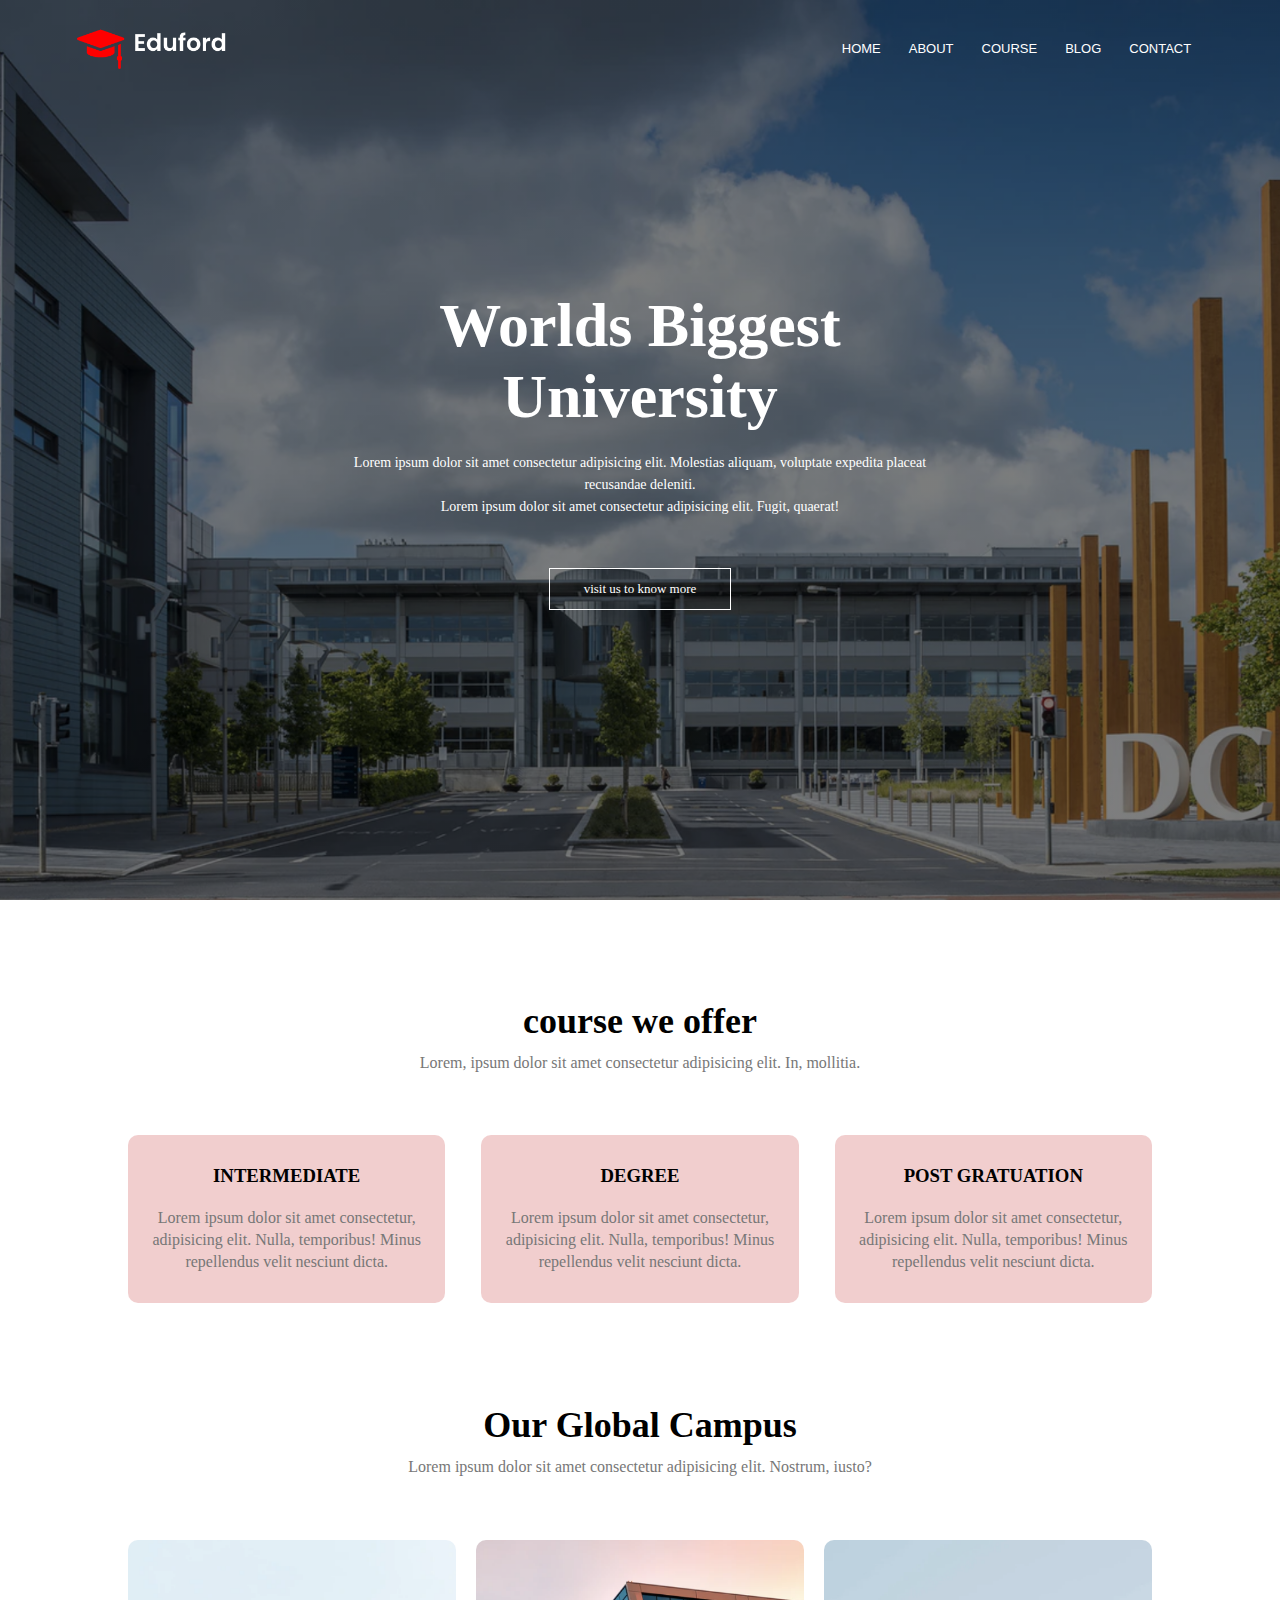
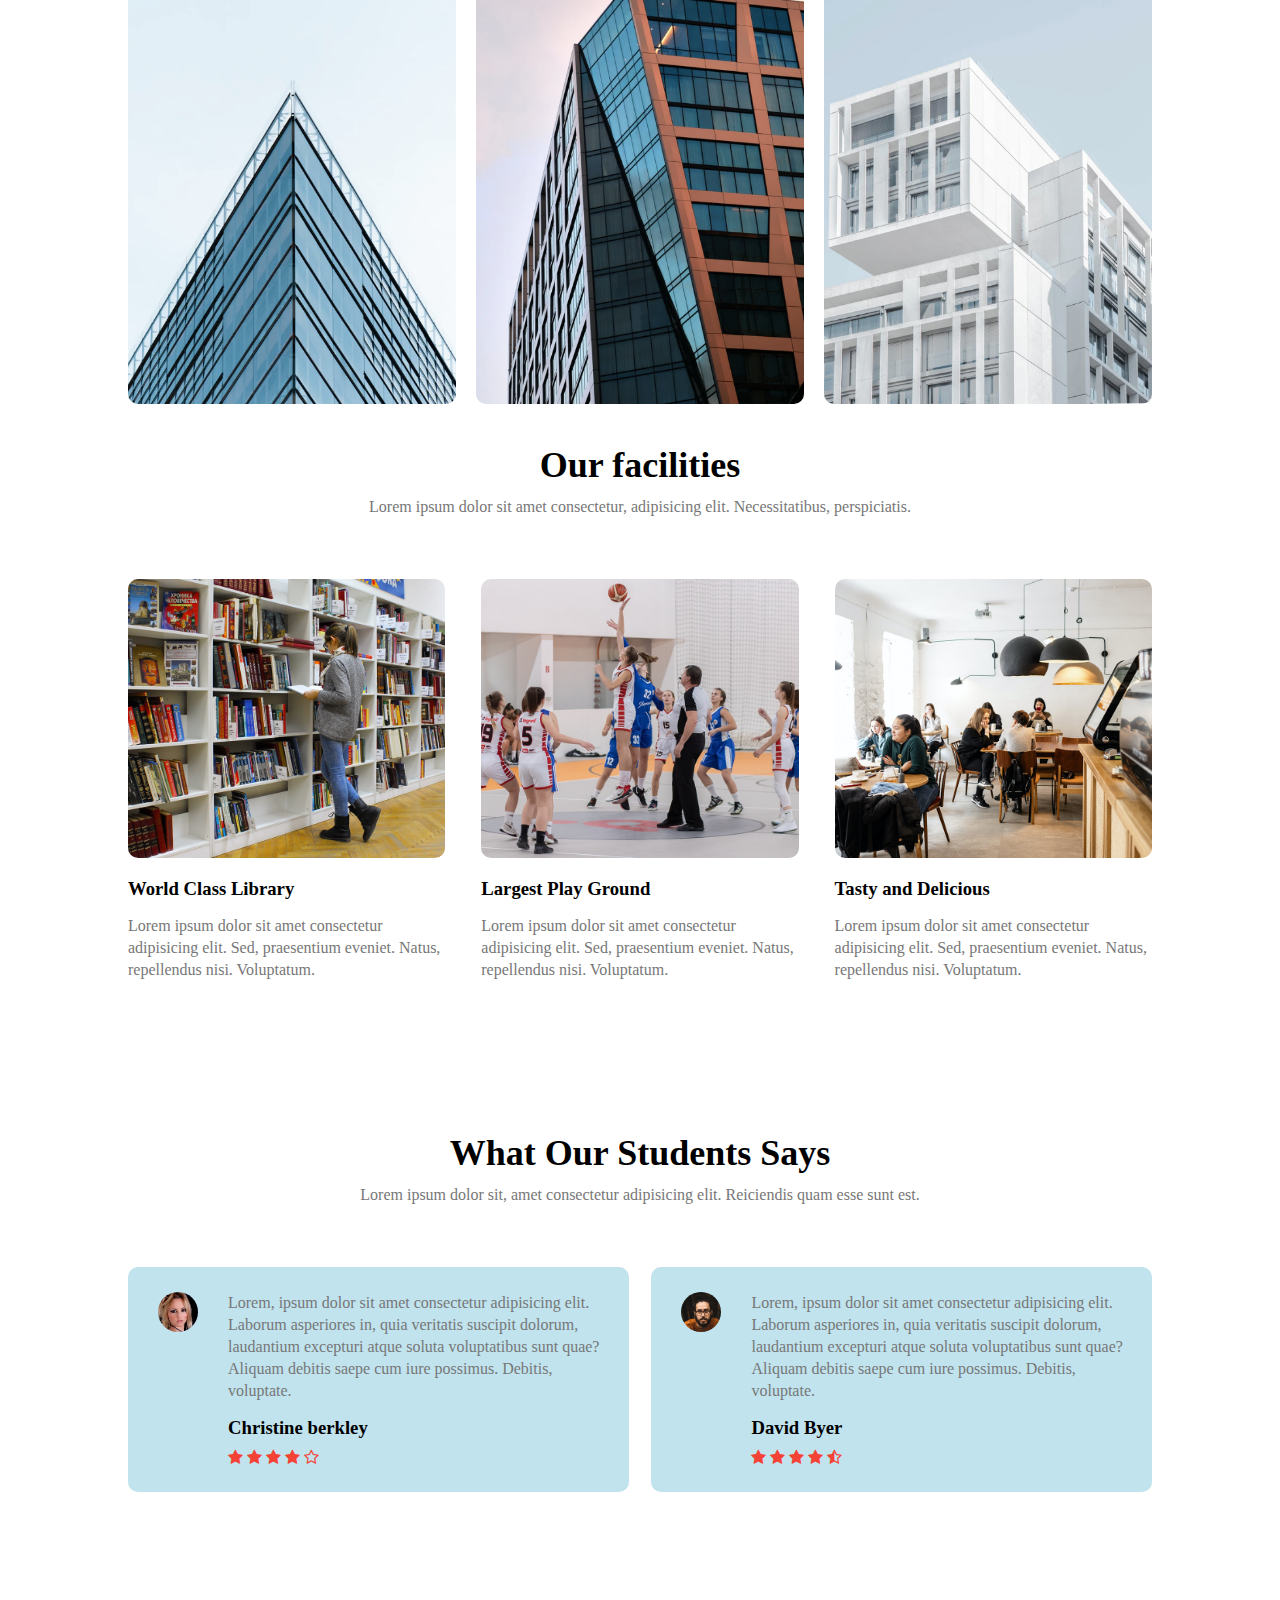
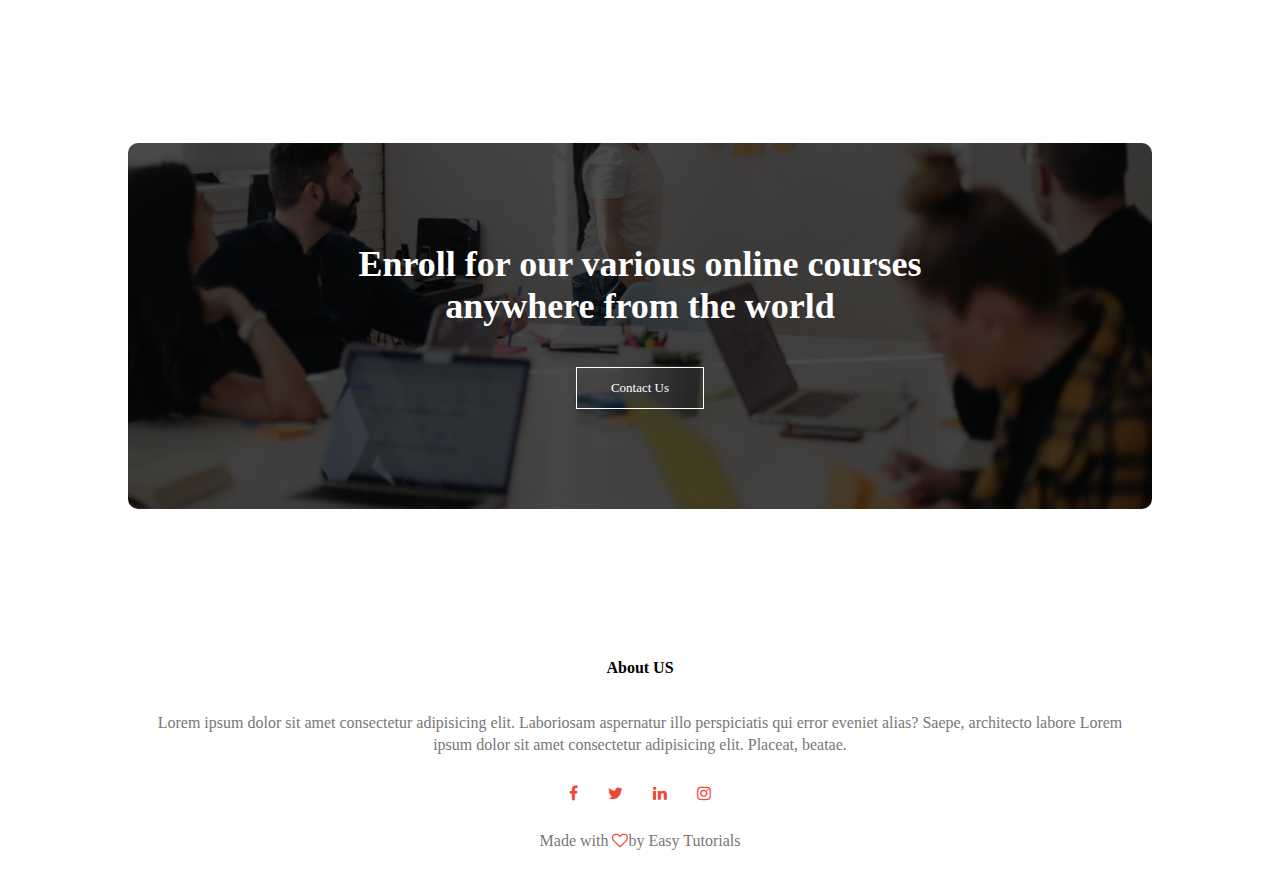
<file: index.html>
<!DOCTYPE html>
<html lang="en">
<head>
    <meta charset="UTF-8">
    <meta http-equiv="X-UA-Compatible" content="IE=edge">
    <meta name="viewport" content="width=device-width, initial-scale=1.0">
    <title>university website</title>
    <link rel="stylesheet" href="style.css">
    <link rel="stylesheet" href="https://stackpath.bootstrapcdn.com/font-awesome/4.7.0/css/font-awesome.min.css">
</head>
<body>
    <section class="header">
        <nav>
            <a href="index.html"><img src="logo.png"></a>
            <div class="nav-links" id="navlinks">
                <i class="fa fa-times" onclick="hidemenu()"></i>

                <ul>
                    <li><a href="index.html">HOME</a></li>
                    <li><a href="about.html">ABOUT</a></li>
                    <li><a href="course.html">COURSE</a></li>
                    <li><a href="blog.html">BLOG</a></li>
                    <li><a href="contact.html">CONTACT</a></li>



                </ul>

            </div>
            <i class="fa fa-bars" oneclick="showmenu()"></i>
        </nav>
        <div class="text-box">
            <h1>Worlds Biggest University</h1>
            <p>Lorem ipsum dolor sit amet consectetur adipisicing elit. Molestias aliquam, voluptate expedita placeat recusandae deleniti.
               <br>Lorem ipsum dolor sit amet consectetur adipisicing elit. Fugit, quaerat!
            </p>
            
            <a href="" class="hero-btn">visit us to know more</a>
        </div>

        
    </section>
<!--------course----->

<section class="course">
    <h1>course we offer</h1>
    <p>Lorem, ipsum dolor sit amet consectetur adipisicing elit. In, mollitia.</p>

    <div class="row">
        <div class="course-col">
            <h3>INTERMEDIATE</h3>
            <p>Lorem ipsum dolor sit amet consectetur, adipisicing elit. Nulla, temporibus! Minus repellendus velit nesciunt dicta.</p>
        </div>
        <div class="course-col">
            <h3>DEGREE</h3>
            <p>Lorem ipsum dolor sit amet consectetur, adipisicing elit. Nulla, temporibus! Minus repellendus velit nesciunt dicta.</p>
        </div>
        <div class="course-col">
            <h3>POST GRATUATION</h3>
            <p>Lorem ipsum dolor sit amet consectetur, adipisicing elit. Nulla, temporibus! Minus repellendus velit nesciunt dicta.</p>
        </div>
    </div>
</section> 

<!---campus--------------->
<section class="campus">
    <h1>Our Global Campus</h1>
        <p>Lorem ipsum dolor sit amet consectetur adipisicing elit. Nostrum, iusto?</p>

        <div class="row">
            <div class="campus-col">
                <img src="london.png">
                <div class="layer">
                    <h3>LONDON</h3>
                </div>
            </div>
            <div class="campus-col">
                <img src="newyork.png">
                <div class="layer">
                    <h3>NEW YORK</h3>
                </div>
            </div>
            <div class="campus-col">
                <img src="washington.png">
                <div class="layer">
                    <h3>WASHINGTON</h3>
                </div>
            </div>
        </div>


</section>
<!---------facilities-->
<section class="facilities">
    <h1>Our facilities</h1>
    <p>Lorem ipsum dolor sit amet consectetur, adipisicing elit. Necessitatibus, perspiciatis.</p>

    <div class="row">
        <div class="facilities-col">
            <img src="library.png">
            <h3>World Class Library</h3>
            <p>Lorem ipsum dolor sit amet consectetur adipisicing elit.
                 Sed, praesentium eveniet. Natus, repellendus nisi. Voluptatum.</p>
        </div>
        <div class="facilities-col">
            <img src="basketball.png">
            <h3>Largest Play Ground</h3>
            <p>Lorem ipsum dolor sit amet consectetur adipisicing elit.
                 Sed, praesentium eveniet. Natus, repellendus nisi. Voluptatum.</p>
        </div>
        <div class="facilities-col">
            <img src="cafeteria.png">
            <h3>Tasty and Delicious</h3>
            <p>Lorem ipsum dolor sit amet consectetur adipisicing elit.
                 Sed, praesentium eveniet. Natus, repellendus nisi. Voluptatum.</p>
        </div>
    </div>
</section>

<!-------testimonials-->

<section class="testimonials">
    <h1>What Our Students Says </h1>
    <p>Lorem ipsum dolor sit, amet consectetur adipisicing elit. Reiciendis quam esse sunt est.</p>
    
    <div class="row">
        <div class="testimonials-col">
            <img src="user1.jpg" alt="testimonials">
            <div>
                <p> Lorem, ipsum dolor sit amet consectetur adipisicing elit. Laborum asperiores in,
                     quia veritatis suscipit dolorum, laudantium excepturi atque soluta voluptatibus sunt quae?
                     Aliquam debitis saepe cum iure possimus. Debitis, voluptate.</p>
                     <h3>Christine berkley</h3>
                     <i class="fa fa-star" aria-hidden="true"></i>
                     <i class="fa fa-star" aria-hidden="true"></i>
                     <i class="fa fa-star" aria-hidden="true"></i>
                     <i class="fa fa-star" aria-hidden="true"></i>
                     <i class="fa fa-star-o" aria-hidden="true"></i>



            </div>
        </div>
        <div class="testimonials-col">
            <img src="user2.jpg" alt="testimonials">
            <div>
                <p> Lorem, ipsum dolor sit amet consectetur adipisicing elit. Laborum asperiores in,
                     quia veritatis suscipit dolorum, laudantium excepturi atque soluta voluptatibus sunt quae?
                     Aliquam debitis saepe cum iure possimus. Debitis, voluptate.</p>
                     <h3>David Byer</h3>
                     <i class="fa fa-star" aria-hidden="true"></i>
                     <i class="fa fa-star" aria-hidden="true"></i>
                     <i class="fa fa-star" aria-hidden="true"></i>
                     <i class="fa fa-star" aria-hidden="true"></i>
                     <i class="fa fa-star-half-o" aria-hidden="true"></i>

            </div>
        </div>
    </div>
</section>

<!-------Call to action----->

<section class="cta">
    <h1>Enroll for our various online courses<br>anywhere from the 
        world</h1>
    <a href="" class="hero-btn">Contact Us</a>
</section>

<!---footer--------->
<section class="footer">

    <h4>About US</h4>
    <P>Lorem ipsum dolor sit amet consectetur adipisicing elit. 
        Laboriosam aspernatur illo perspiciatis qui error eveniet alias? 
        Saepe, architecto labore Lorem <br>ipsum dolor sit amet consectetur adipisicing elit. Placeat, beatae.</P>
        <div class="icons">
                     <i class="fa fa-facebook" aria-hidden="true"></i>
                     <i class="fa fa-twitter" aria-hidden="true"></i>
                     <i class="fa fa-linkedin" aria-hidden="true"></i>
                     <i class="fa fa-instagram" aria-hidden="true"></i>
        </div>
        <p>Made with <i class="fa fa-heart-o"></i>by Easy Tutorials</p>
</section>

<!---------javascript------>
<script>
    var navlinks = document.getElementById("navlinks");

    function showmenu(){
        navlinks.style.right = "0";
    }
    function hidemenu(){
        navlinks.style.right = "-200px";
    }


</script>

    
</body>
</html>
</file>
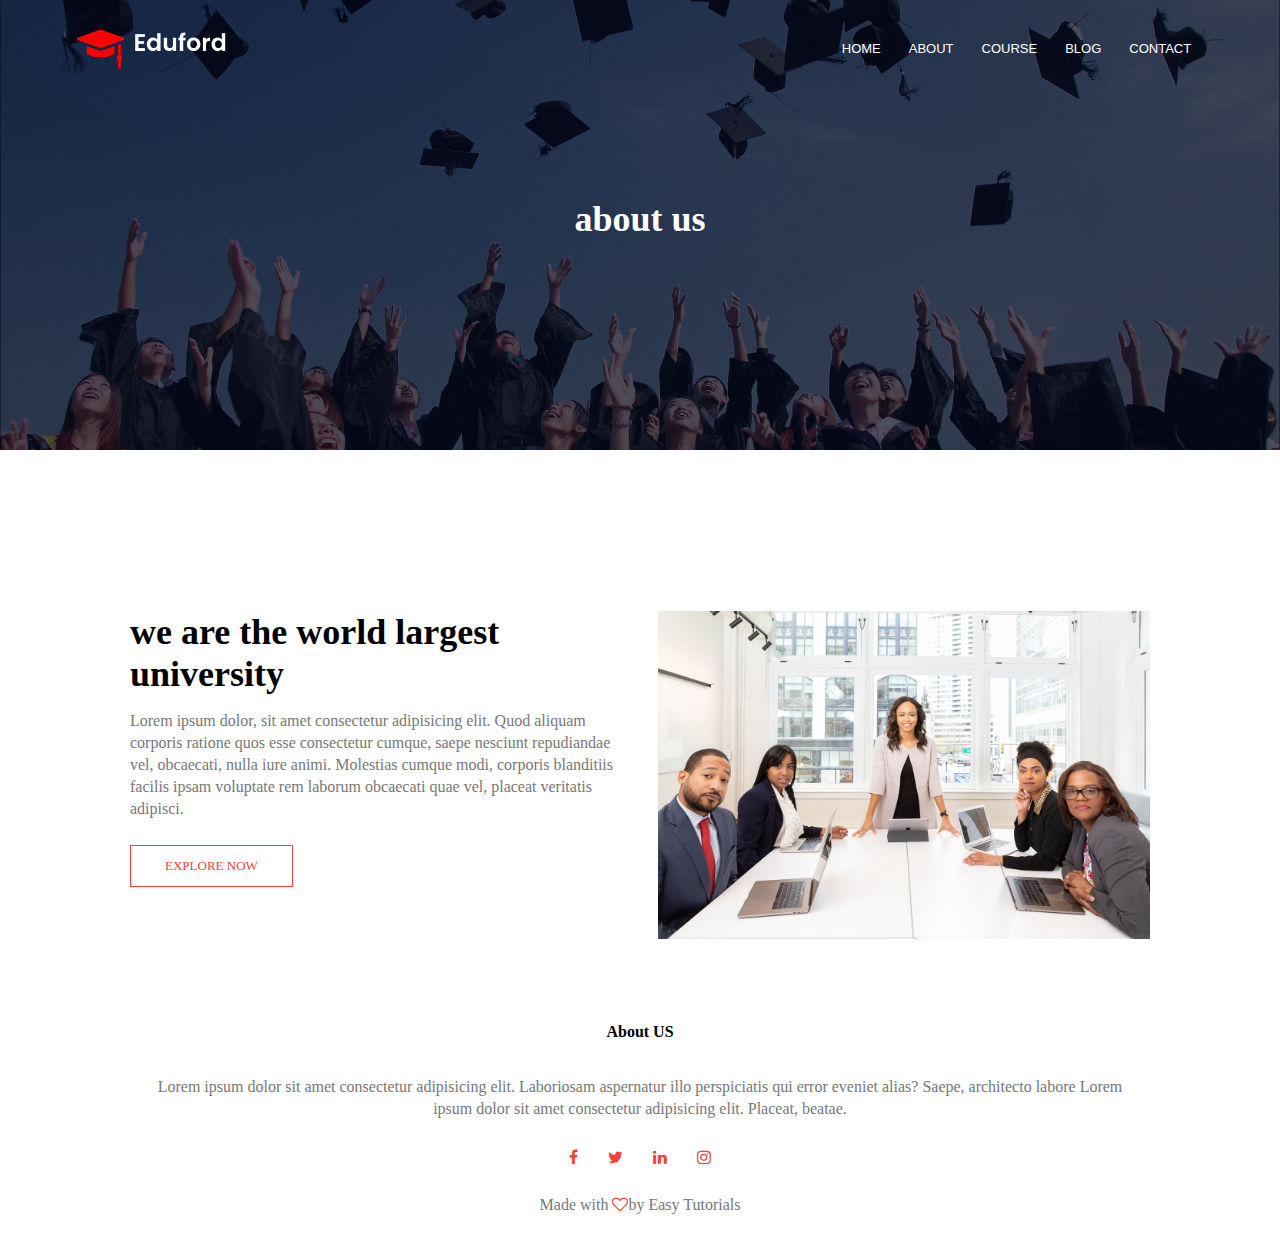
<file: about.html>
<!DOCTYPE html>
<html lang="en">
<head>
    <meta charset="UTF-8">
    <meta http-equiv="X-UA-Compatible" content="IE=edge">
    <meta name="viewport" content="width=device-width, initial-scale=1.0">
    <title>university website</title>
    <link rel="stylesheet" href="style.css">
    <link rel="stylesheet" href="https://stackpath.bootstrapcdn.com/font-awesome/4.7.0/css/font-awesome.min.css">
</head>
<body>
    <section class="sub-header">
        <nav>
            <a href="index.html"><img src="logo.png"></a>
            <div class="nav-links" id="navlinks">
                <i class="fa fa-times" onclick="hidemenu()"></i>

                <ul>
                    <li><a href="index.html">HOME</a></li>
                    <li><a href="about.html">ABOUT</a></li>
                    <li><a href="course.html">COURSE</a></li>
                    <li><a href="blog.html">BLOG</a></li>
                    <li><a href="contact.html">CONTACT</a></li>


                </ul>

            </div>
            <i class="fa fa-bars" oneclick="showmenu()"></i>
        </nav>
        <h1>about us</h1>

        </section>
 <!------footer------->
<!-----about us content---->
<section class="about-us">
    <div class="row">
        <div class="about-col">
            <h1>we are the world largest university</h1>
            <p>Lorem ipsum dolor, sit amet consectetur adipisicing elit. Quod aliquam corporis 
                ratione quos esse consectetur cumque, saepe nesciunt repudiandae vel, obcaecati,
                nulla iure animi. Molestias cumque modi, corporis blanditiis facilis ipsam voluptate 
                rem laborum obcaecati quae vel, placeat veritatis adipisci.</p>
                <a href="" class="hero-btn red-btn">EXPLORE NOW</a>
        </div>
        <div class="about-col">
            <img src="about.jpg">
        </div>
    </div>


</section>
<section class="footer">

    <h4>About US</h4>
    <P>Lorem ipsum dolor sit amet consectetur adipisicing elit. 
        Laboriosam aspernatur illo perspiciatis qui error eveniet alias? 
        Saepe, architecto labore Lorem <br>ipsum dolor sit amet consectetur adipisicing elit. Placeat, beatae.</P>
        <div class="icons">
                     <i class="fa fa-facebook" aria-hidden="true"></i>
                     <i class="fa fa-twitter" aria-hidden="true"></i>
                     <i class="fa fa-linkedin" aria-hidden="true"></i>
                     <i class="fa fa-instagram" aria-hidden="true"></i>
        </div>
        <p>Made with <i class="fa fa-heart-o"></i>by Easy Tutorials</p>
</section>

 
    
</body>
</html>
</file>
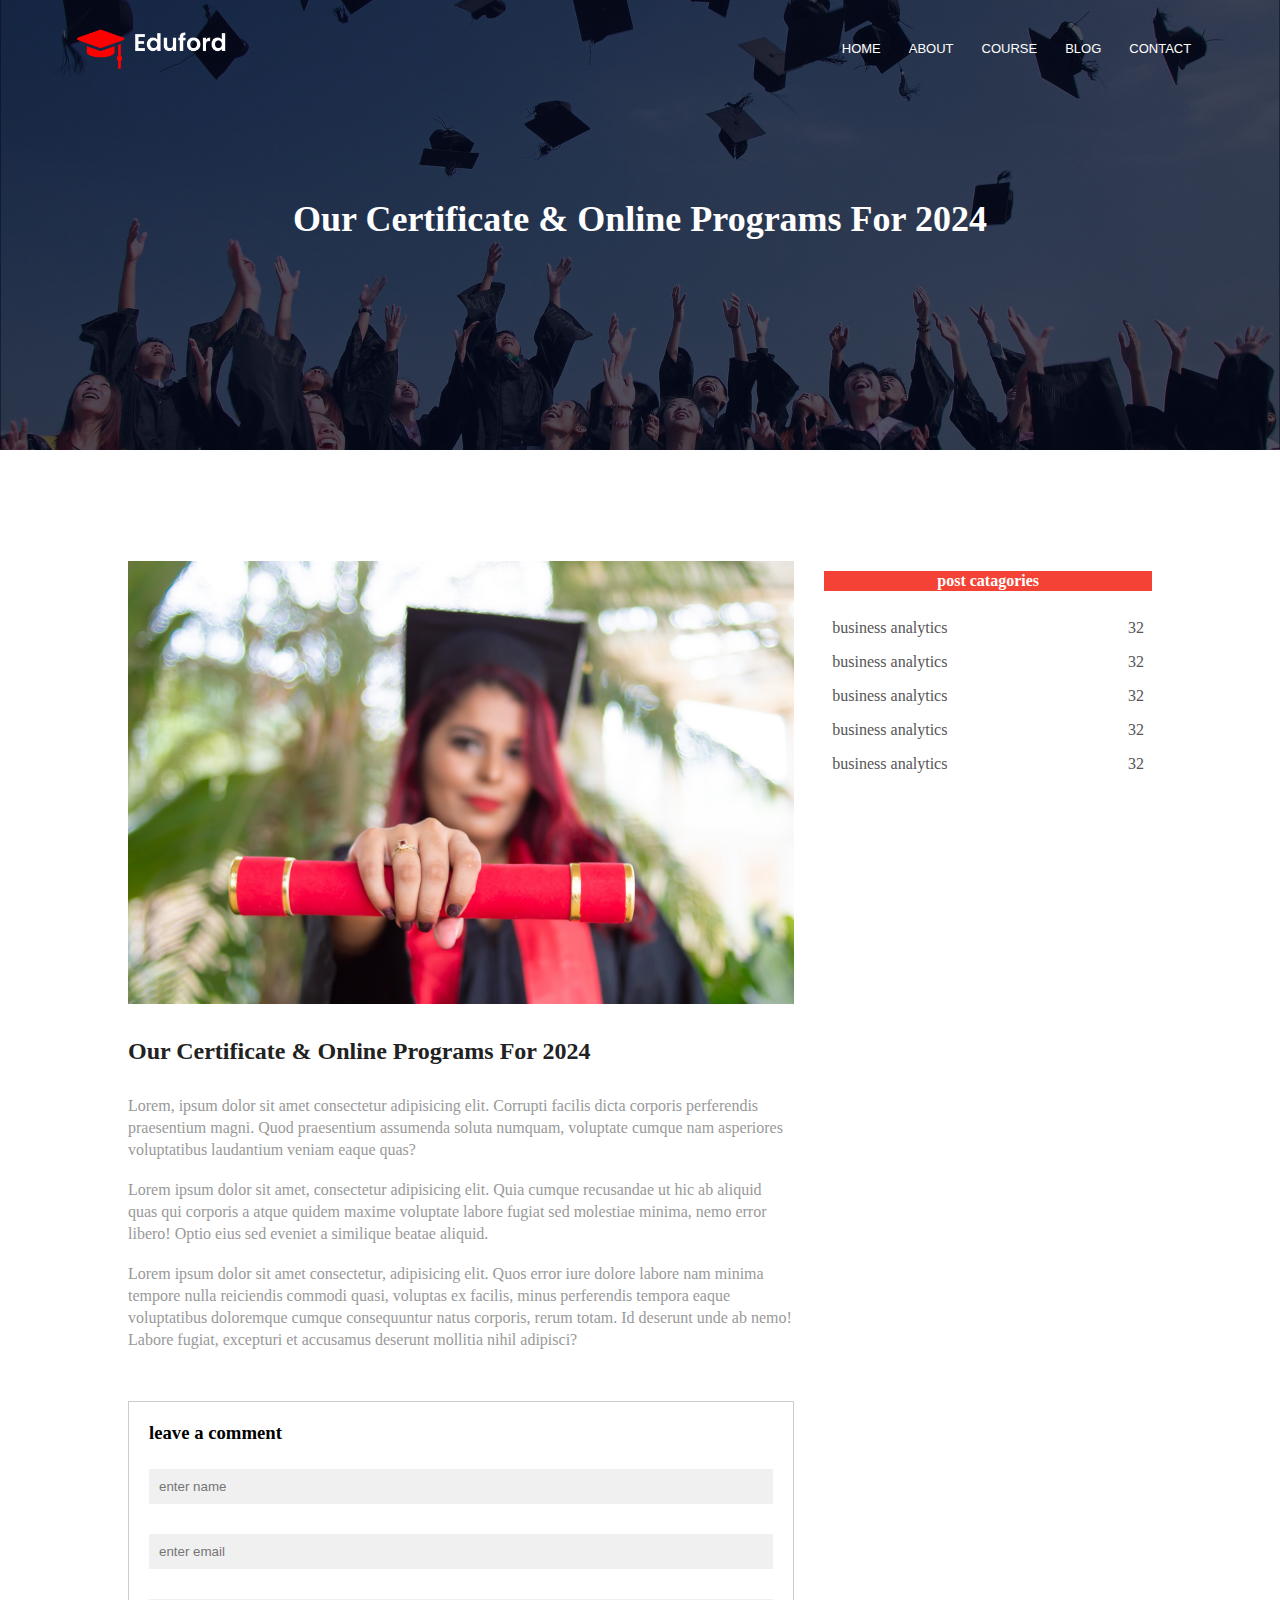
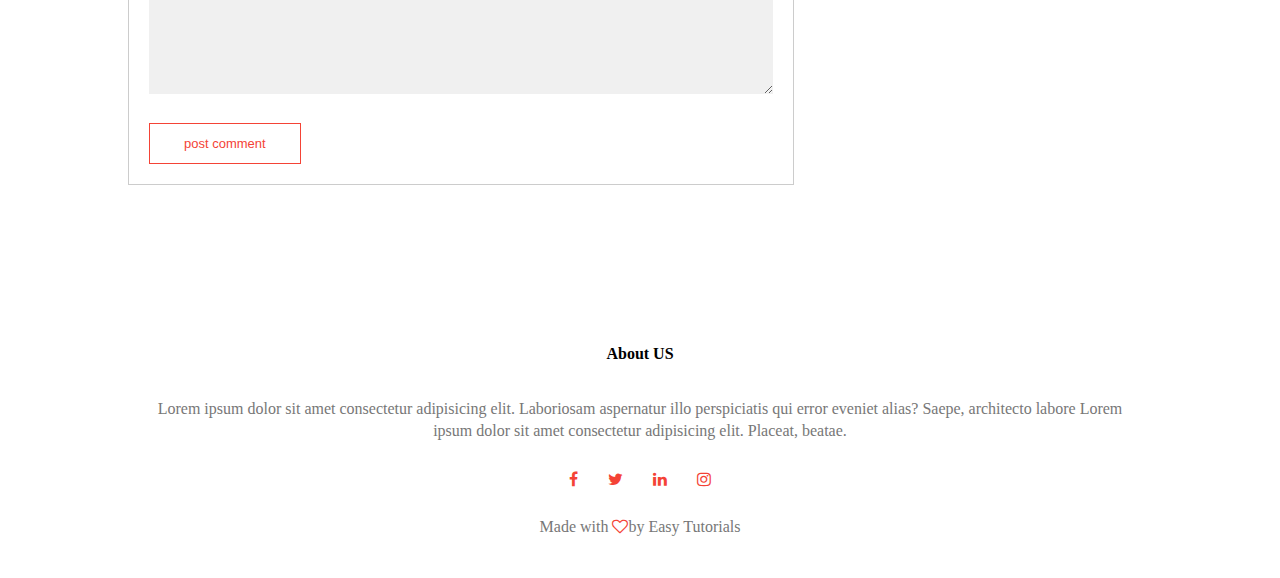
<file: blog.html>
<!DOCTYPE html>
<html lang="en">
<head>
    <meta charset="UTF-8">
    <meta http-equiv="X-UA-Compatible" content="IE=edge">
    <meta name="viewport" content="width=device-width, initial-scale=1.0">
    <title>university website</title>
    <link rel="stylesheet" href="style.css">
    <link rel="stylesheet" href="https://stackpath.bootstrapcdn.com/font-awesome/4.7.0/css/font-awesome.min.css">
</head>
<body>
    <section class="sub-header">
        <nav>
            <a href="index.html"><img src="logo.png"></a>
            <div class="nav-links" id="navlinks">
                <i class="fa fa-times" onclick="hidemenu()"></i>

                <ul>
 
                    <li><a href="index.html">HOME</a></li>
                    <li><a href="about.html">ABOUT</a></li>
                    <li><a href="course.html">COURSE</a></li>
                    <li><a href="blog.html">BLOG</a></li>
                    <li><a href="contact.html">CONTACT</a></li>



                </ul>

            </div>
            <i class="fa fa-bars" oneclick="showmenu()"></i>
        </nav>
        <h1>Our Certificate & Online Programs For 2024</h1>

        </section>


        <!--------BLOG PAGE CONTENT----->

        <section class="blog-content">
            <div class="row">
                <div class="blog-left">
                    <img src="certificate.jpg">
                    <h2>Our Certificate & Online Programs For 2024</h2>
                    <p>Lorem, ipsum dolor sit amet consectetur adipisicing elit. Corrupti facilis dicta 
                        corporis perferendis praesentium magni. Quod praesentium assumenda soluta
                        numquam,  voluptate cumque
                         nam asperiores voluptatibus laudantium veniam eaque quas?</p>
                         <br>
                         <p>Lorem ipsum dolor sit amet, consectetur adipisicing elit.
                             Quia cumque recusandae ut hic ab aliquid quas qui corporis 
                             a atque quidem maxime voluptate labore fugiat sed 
                              molestiae minima, nemo error libero! Optio eius sed eveniet
                               a similique beatae aliquid.</p>
                               <br>
                               <p>Lorem ipsum dolor sit amet consectetur, adipisicing elit.
                                Quos error iure dolore labore nam minima tempore nulla reiciendis
                                 commodi quasi, voluptas ex facilis, minus perferendis tempora 
                                  eaque voluptatibus doloremque cumque consequuntur natus corporis,
                                   rerum totam. Id deserunt unde ab nemo! Labore fugiat, excepturi
                                    et accusamus deserunt mollitia nihil adipisci?</p>

                                    <div class="comment-box">
                                        <h3>leave a comment</h3>
                                        <form class="comment-form">
                                            <input type="text" placeholder="enter name">
                                            <input type="email" placeholder="enter email">
                                            <textarea rows="5" placeholder="your comment">
                                                
                                            </textarea>
                                            <button type="submit" class="hero-btn red-btn">post comment</button>
                                        </form>
                                    </div>
                </div>
                <div class="blog-right">
                    <h3>post catagories</h3>
                    <div>
                        <span>business analytics</span>
                        <span>32</span>
                    </div>
                    <div>
                        <span>business analytics</span>
                        <span>32</span>
                    </div>
                    <div>
                        <span>business analytics</span>
                        <span>32</span>
                    </div>
                    <div>
                        <span>business analytics</span>
                        <span>32</span>
                    </div>
                    <div>
                        <span>business analytics</span>
                        <span>32</span>
                    </div>
                </div>
            </div>


        </section>
 <!------footer------->
 
<section class="footer">

    <h4>About US</h4>
    <P>Lorem ipsum dolor sit amet consectetur adipisicing elit. 
        Laboriosam aspernatur illo perspiciatis qui error eveniet alias? 
        Saepe, architecto labore Lorem <br>ipsum dolor sit amet consectetur adipisicing elit. Placeat, beatae.</P>
        <div class="icons">
                     <i class="fa fa-facebook" aria-hidden="true"></i>
                     <i class="fa fa-twitter" aria-hidden="true"></i>
                     <i class="fa fa-linkedin" aria-hidden="true"></i>
                     <i class="fa fa-instagram" aria-hidden="true"></i>
        </div>
        <p>Made with <i class="fa fa-heart-o"></i>by Easy Tutorials</p>
</section>

 
    
</body>
</html>
</file>
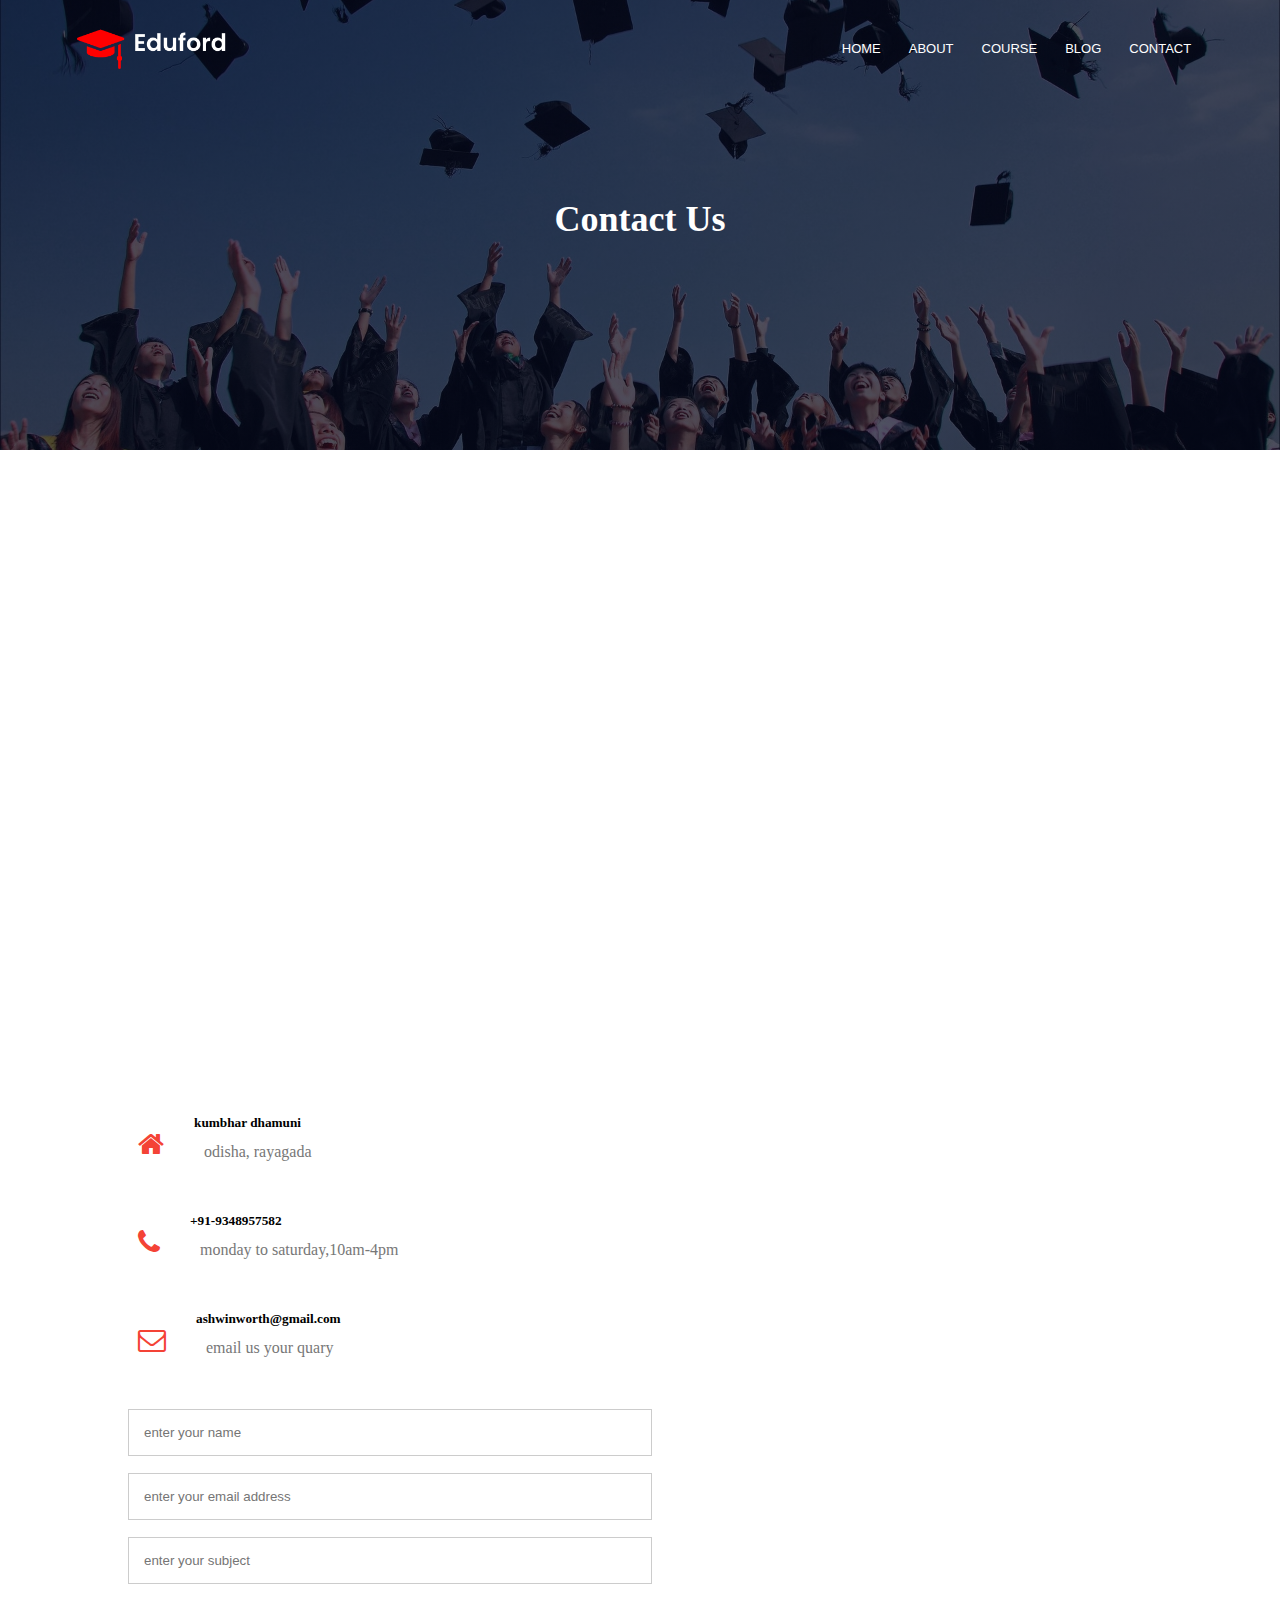
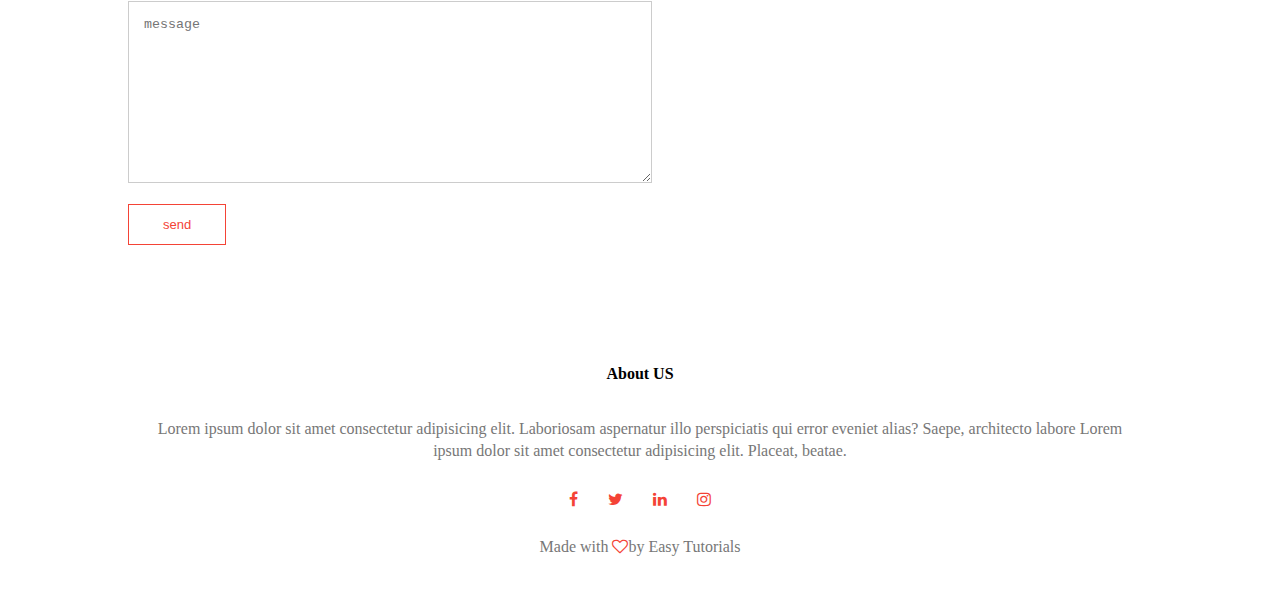
<file: contact.html>
<!DOCTYPE html>
<html lang="en">
<head>
    <meta charset="UTF-8">
    <meta http-equiv="X-UA-Compatible" content="IE=edge">
    <meta name="viewport" content="width=device-width, initial-scale=1.0">
    <title>university website</title>
    <link rel="stylesheet" href="style.css">
    <link rel="stylesheet" href="https://stackpath.bootstrapcdn.com/font-awesome/4.7.0/css/font-awesome.min.css">
</head>
<body>
    <section class="sub-header">
        <nav>
            <a href="index.html"><img src="logo.png"></a>
            <div class="nav-links" id="navlinks">
                <i class="fa fa-times" onclick="hidemenu()"></i>

                <ul>
                    <li><a href="index.html">HOME</a></li>
                    <li><a href="about.html">ABOUT</a></li>
                    <li><a href="course.html">COURSE</a></li>
                    <li><a href="blog.html">BLOG</a></li>
                    <li><a href="contact.html">CONTACT</a></li>




                </ul>

            </div>
            <i class="fa fa-bars" oneclick="showmenu()"></i>
        </nav>
        <h1>Contact Us</h1>
</section>

<!--------contact us-->
<section class="location">

    <iframe src="https://www.google.com/maps/embed?pb=!1m18!1m12!1m3!1d6040.782750431936!2d83.55176695416544!3d19.388857529072194!2m3!1f0!2f0!3f0!3m2!1i1024!2i768!4f13.1!3m3!1m2!1s0x3a3b55b6aa417077%3A0x49544ac0cdc5d976!2sKumbharDhamuni%2C%20Odisha%20765019%2C%20India!5e1!3m2!1sen!2sus!4v1696844289818!5m2!1sen!2sus" width="600" height="450" style="border:0;" allowfullscreen="" loading="lazy" referrerpolicy="no-referrer-when-downgrade"></iframe>

</section>
<section class="contact-us">
    <div class="row">
        <div class="contact-col">

        <div>
            <i class="fa fa-home" aria-hidden="true"></i>
            <span>
                <h5>kumbhar dhamuni</h5>
                <p>odisha, rayagada</p>
            </span>
        </div>
        <div>
            <i class="fa fa-phone" aria-hidden="true"></i>
            <span>
                <h5>+91-9348957582</h5>
                <p>monday to saturday,10am-4pm</p>
            </span>
        </div>
        <div>
            <i class="fa fa-envelope-o" aria-hidden="true"></i>
            <span>
                <h5>ashwinworth@gmail.com</h5>
                <p>email us your quary</p>
            </span>

        </div>
        <div class="contact-col">

            <form action="">
                <input type="text" placeholder="enter your name" required>
                <input type="email" placeholder="enter your email address" required>
                <input type="text" placeholder="enter your subject" required>
                <textarea  rows="10" placeholder="message" required></textarea>
                <button type="submit" class="hero-btn red-btn">send</button>
            </form>
        </div>
    </div>
</section>



 <!------footer------->
 
<section class="footer">

    <h4>About US</h4>
    <P>Lorem ipsum dolor sit amet consectetur adipisicing elit. 
        Laboriosam aspernatur illo perspiciatis qui error eveniet alias? 
        Saepe, architecto labore Lorem <br>ipsum dolor sit amet consectetur adipisicing elit. Placeat, beatae.</P>
        <div class="icons">
                     <i class="fa fa-facebook" aria-hidden="true"></i>
                     <i class="fa fa-twitter" aria-hidden="true"></i>
                     <i class="fa fa-linkedin" aria-hidden="true"></i>
                     <i class="fa fa-instagram" aria-hidden="true"></i>
        </div>
        <p>Made with <i class="fa fa-heart-o"></i>by Easy Tutorials</p>
</section>

 
    
</body>
</html>
</file>
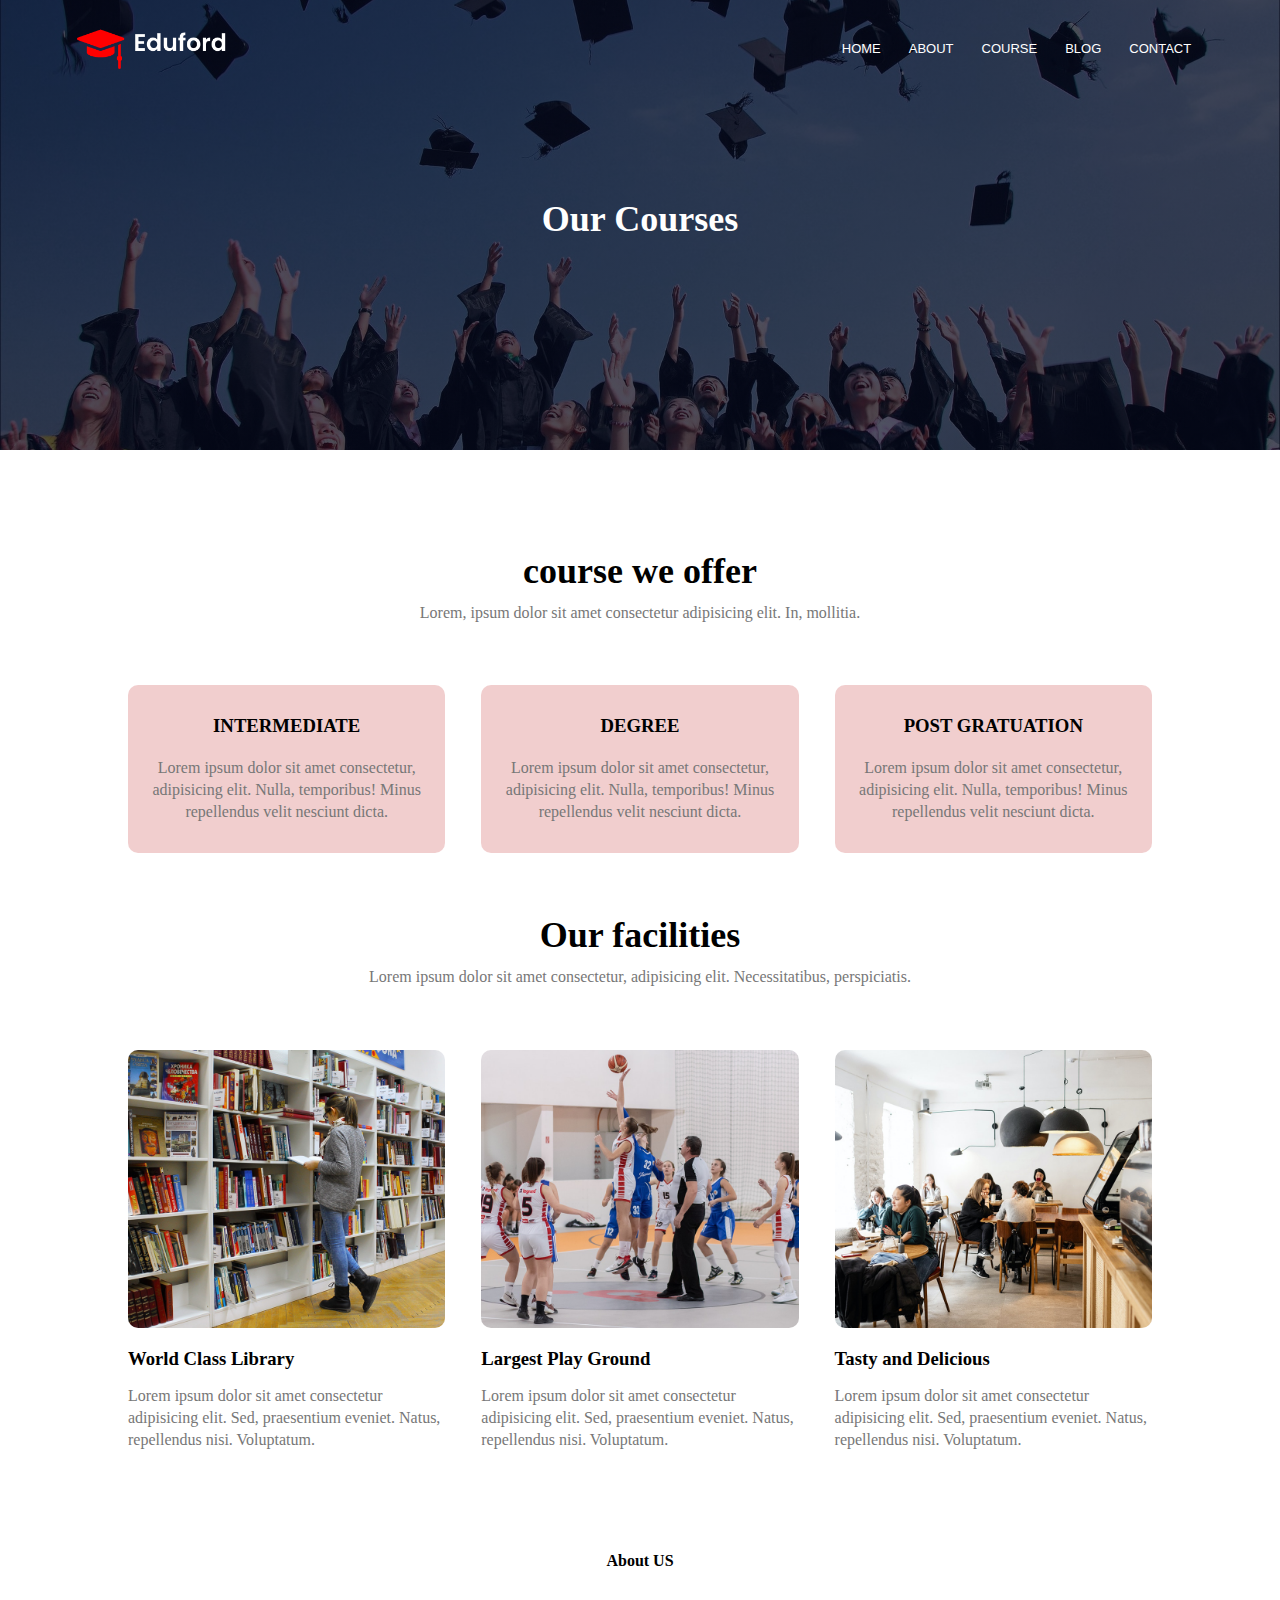
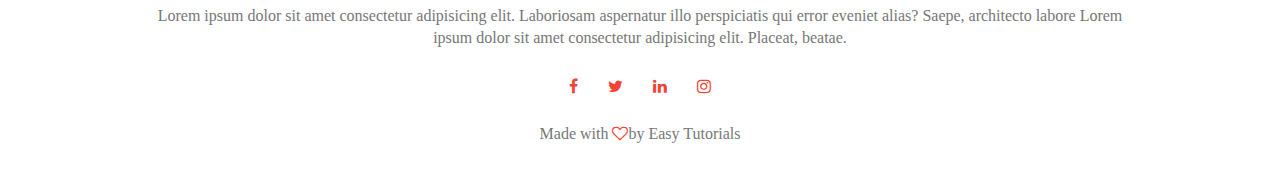
<file: course.html>
<!DOCTYPE html>
<html lang="en">
<head>
    <meta charset="UTF-8">
    <meta http-equiv="X-UA-Compatible" content="IE=edge">
    <meta name="viewport" content="width=device-width, initial-scale=1.0">
    <title>university website</title>
    <link rel="stylesheet" href="style.css">
    <link rel="stylesheet" href="https://stackpath.bootstrapcdn.com/font-awesome/4.7.0/css/font-awesome.min.css">
</head>
<body>
    <section class="sub-header">
        <nav>
            <a href="index.html"><img src="logo.png"></a>
            <div class="nav-links" id="navlinks">
                <i class="fa fa-times" onclick="hidemenu()"></i>

                <ul>
                    <li><a href="index.html">HOME</a></li>
                    <li><a href="about.html">ABOUT</a></li>
                    <li><a href="course.html">COURSE</a></li>
                    <li><a href="blog.html">BLOG</a></li>
                    <li><a href="contact.html">CONTACT</a></li>


                </ul>

            </div>
            <i class="fa fa-bars" oneclick="showmenu()"></i>
        </nav>
        <h1>Our Courses</h1>

        </section>
<!--------course----->

<section class="course">
    <h1>course we offer</h1>
    <p>Lorem, ipsum dolor sit amet consectetur adipisicing elit. In, mollitia.</p>

    <div class="row">
        <div class="course-col">
            <h3>INTERMEDIATE</h3>
            <p>Lorem ipsum dolor sit amet consectetur, adipisicing elit. Nulla, temporibus! Minus repellendus velit nesciunt dicta.</p>
        </div>
        <div class="course-col">
            <h3>DEGREE</h3>
            <p>Lorem ipsum dolor sit amet consectetur, adipisicing elit. Nulla, temporibus! Minus repellendus velit nesciunt dicta.</p>
        </div>
        <div class="course-col">
            <h3>POST GRATUATION</h3>
            <p>Lorem ipsum dolor sit amet consectetur, adipisicing elit. Nulla, temporibus! Minus repellendus velit nesciunt dicta.</p>
        </div>
    </div>
</section>

<!---------facilities-->
<section class="facilities">
    <h1>Our facilities</h1>
    <p>Lorem ipsum dolor sit amet consectetur, adipisicing elit. Necessitatibus, perspiciatis.</p>

    <div class="row">
        <div class="facilities-col">
            <img src="library.png">
            <h3>World Class Library</h3>
            <p>Lorem ipsum dolor sit amet consectetur adipisicing elit.
                 Sed, praesentium eveniet. Natus, repellendus nisi. Voluptatum.</p>
        </div>
        <div class="facilities-col">
            <img src="basketball.png">
            <h3>Largest Play Ground</h3>
            <p>Lorem ipsum dolor sit amet consectetur adipisicing elit.
                 Sed, praesentium eveniet. Natus, repellendus nisi. Voluptatum.</p>
        </div>
        <div class="facilities-col">
            <img src="cafeteria.png">
            <h3>Tasty and Delicious</h3>
            <p>Lorem ipsum dolor sit amet consectetur adipisicing elit.
                 Sed, praesentium eveniet. Natus, repellendus nisi. Voluptatum.</p>
        </div>
    </div>
</section>

 <!------footer------->
 
<section class="footer">

    <h4>About US</h4>
    <P>Lorem ipsum dolor sit amet consectetur adipisicing elit. 
        Laboriosam aspernatur illo perspiciatis qui error eveniet alias? 
        Saepe, architecto labore Lorem <br>ipsum dolor sit amet consectetur adipisicing elit. Placeat, beatae.</P>
        <div class="icons">
                     <i class="fa fa-facebook" aria-hidden="true"></i>
                     <i class="fa fa-twitter" aria-hidden="true"></i>
                     <i class="fa fa-linkedin" aria-hidden="true"></i>
                     <i class="fa fa-instagram" aria-hidden="true"></i>
        </div>
        <p>Made with <i class="fa fa-heart-o"></i>by Easy Tutorials</p>
</section>

 
    
</body>
</html>
</file>
<file: style.css>
*{
    margin: 0;
    padding: 0;
}
.header {
    min-height: 100vh;
    width: 100%;
    background-image: linear-gradient(rgba(0,0,0,0.527),rgba(0,0,0,0.5)),url(banner.png);
    background-position: center;
    background-size: cover;
    position: relative;
    
}
nav{
    display: flex;
    padding: 2% 6%;
    justify-content: space-between;
    align-items: center;
}
nav img {
    width: 150px;

}

.nav-links {
    flex: 1;
    text-align: right;
}

.nav-links ul li {
    list-style: none;
    display: inline-block;
    padding: 8px 12px;
    position: relative;

}
.nav-links ul li a {
    color: #fff;
    text-decoration: none;
    font-size: 13px;
    font-family: sans-serif;
    
}
.nav-links ul li a::after {
    content: '';
    width: 0%;
    height: 2px;
    background: #f44336;
    display: block;
    margin: auto;
    transition: 0.5s;
}
.nav-links ul li a:hover::after{
    width: 100%;
}
.text-box {
    width: 90;
    color: #fff;
    position: absolute;
    top: 50%;
    left: 50%;
    transform: translate(-50%,-50%);
    text-align: center;
}
.text-box h1 {
    font-size: 62px;
}
.text-box p {
    margin: 10px 0 40px;
    font-size: 14px;
    color: #fff;

}
.hero-btn {
    display: inline-block;
    text-decoration: none;
    color: #fff;
    border: 1px solid white;
    padding: 12px 34px;
    font-size: 13px;
    background: transparent;
    position: relative;
    cursor: pointer;

}
.hero-btn:hover {
    border: 1px solid #f44336;
    background: #f44336;
    transition: 1s;
}
nav .fa{
    display: none;
}

@media(max-width: 700px){
    .text-box h1{
        font-size: 20px;
    }
    .nav-links ul li{
        display: block;
    }
    .nav-links{
        position:  fixed;
        background: #f44336;
        height: 100vh;
        width: 200px;
        top: 0;
        right: -200px;
        text-align: left;
        z-index: 2;
        transition: 1s;

    }
    nav .fa{
        display: block;
        color: #fff;
        margin: 10px;
        font-size: 22px;
        cursor: pointer;
    }
    .nav-links ul{
        padding: 30px;
    }
}

/*-------course-------*/

.course{
    width: 80%;
    margin: auto;
    text-align: center;
    padding-top: 100px;
}
h1{
    font-size: 36px;
    font-weight: 600;

}

p{
    color: #777;
    font-size: 300;
    line-height: 22px;
    padding: 10px;
}

.row{
    margin-top: 5%;
    display: flex;
    justify-content: space-between;
}
.course-col {
    flex-basis: 31%;
    background: #f0cbcbee;
    border-radius: 10px;
    margin-bottom: 5%;
    padding: 20px 12px;
    box-sizing: border-box;
    transition: o.5s;
}

h3{
    text-align: center;
    font-weight: 600;
    margin: 10px 0;
}
.course-col:hover {
    box-shadow: 0 0 20px rgba(33,33,33,2);

}
@media(max-width:700px){
    .row{
        flex-direction: column;
    }
}

/*----campus-------------*/

.campus{
    width: 80%;
    margin: auto;
    text-align: center;
    padding-top: 50px;
}

.campus-col {
    flex-basis: 32%;
    border-radius: 10px;
    margin-bottom: 30px;
    position: relative;
    overflow: hidden;
}

.campus-col img {
    width: 100%;
    display: block;
}

.layer {
    background: transparent;
    height: 100%;
    width: 100%;
    position: absolute;
    top: 0;
    left: 0;
    transition: 0.5s;
}
.layer:hover {
    background: rgba(226, 0, 0,0.7);
}

.layer h3{
    width: 100%;
    font-weight: 600;
    color: #fff;
    font-size: 26px;
    bottom: 0;
    left: 50%;
    transform: translateX(-50%);
    position: absolute;
    opacity: 0;
    transition: 0.5s;
    
}
.layer:hover h3 {
    bottom: 49%;
    opacity: 1;
}

/*-----facilities-----*/

.facilities {
    width: 80%;
    margin: auto;
    text-align: center;
    padding-top: 10px;
}
.facilities-col {
    flex-basis: 31%;
    border-radius: 10px;
    margin-bottom: 5%;
    text-align: left;

}

.facilities-col img {
    width: 100%;
    border-radius: 10px;
    
}

.facilities-col p {
    padding: 0;

}
.facilities-col h3{
    margin-top: 16px;
    margin-bottom: 15px;
    text-align: left;
}
.facilities-col:hover{
    box-shadow: 0 0 20px rgba(33,33,33,2);
}

/*-----testimonials-----*/
.testimonials{
    width: 80%;
    margin: auto;
    padding: 100px;
    text-align: center;
}
.testimonials-col {
    flex-basis: 44%;
    border-radius: 10px;
    margin-bottom: 5%;
    text-align: left;
    background: #c0e3ee;
    padding: 25px;
    cursor: pointer;
    display: flex;
}
.testimonials-col img {
    height: 40px;
    margin-left: 5px;
    margin-right: 30px;
    border-radius: 50px;
}
.testimonials-col p {
    padding: 0;
}
.testimonials-col  h3 {
    margin-top: 15px;
    text-align: left;
}
.testimonials-col .fa{
    color: #f44336;
}
@media(max-width: 700px){
    .testimonials-col img {
        margin-left: 0px;
        margin-right:15px;
}
}

/*------call to action------*/
.cta {
    margin: 100px auto;
    width: 80%;
    background-image: linear-gradient(rgba(0,0,0,0.7),rgba(0,0,0,0.7)),url(banner2.jpg);
    background-position: center;
    background-size: cover;
    border-radius: 10px;
    text-align: center;
    padding: 100px 0;
}
.cta h1{
    color: #fff;
    margin-bottom: 40px;
    padding: 0;
}

@media(max-width: 700px){
    .cta h1{
        font-size: 24px;

    }
}

/*----footer----*/
.footer {
    width: 100%;
    text-align: center;
    padding: 30px 0;

}
.footer h4{
    margin-bottom: 25px;
    margin-top: 20px;
    font-weight: 600;
}
.icons .fa{
    color: #f44336;
    margin: 0 13px;
    cursor: pointer;
    padding: 19px 0;
}

.fa-heart-o{
    color: #f44336;
}

/*---------about us page-----*/

.sub-header {
    height: 50vh;
    width: 100%;
    background-image: linear-gradient(rgba(4,9,30,0.7),rgba(4,9,30,0.7)),url(background.jpg);
    background-position: center;
    background-size: cover;
    text-align: center;
    color: #fff;
}

.sub-header h1 {
    margin-top: 100px;
}

.about-us {
    width: 80%;
    margin: auto;
    padding-top: 80px;
}
.about-col {
    flex-basis: 48%;
    padding: 30px 2px;
}
.about-col img {
    width: 100%;
}
.about-col h1{
    padding: 0;
}
.about-col p{
    padding: 15px 0 25px;
}
.red-btn{
    border: 1px solid #f44336;
    background: transparent;
    color: #f44336;
}
.red-btn:hover {
    color: #fff;
}

/*------blog content-----*/

.blog-content {
    width: 80%;
    margin: auto;
    padding: 60px 0;
}
.blog-left{
    flex-basis: 65%;
}
.blog-left img{
    width: 100%;
}

.blog-left h2{
    color: #222;
    font-weight: 600;
    margin: 30px 0;
}
.blog-left p {
    color: #999;
    padding: 0;
}

.blog-right {
    flex-basis: 32%;
}
.blog-right h3{
    background: #f44336;
    color: #fff;
    padding: 1px 0;
    font-size: 16px;
    margin-bottom: 20px;
}
.blog-right div{
    display: flex;
    align-items: center;
    justify-content: space-between;
    color: #555;
    padding: 8px;
    box-sizing: border-box;
}

.comment-box{
    border: 1px solid #ccc;
    margin: 50px 0;
    padding: 10px 20px;
}
.comment-box h3{
    text-align: left;
}

.comment-form input, .comment-form textarea{
    width: 100%;
    padding: 10px;
    margin: 15px 0;
    box-sizing: border-box;
    border: none;
    outline: none;
    background: #f0f0f0;
}

.comment-form button{
    margin: 10px 0;
}

/*-------contact-----------*/

.location{
    width: 80%;
    margin: auto;
    padding: 80px 0;
}

.location iframe{
    width: 100%;
}

.contact-us{
    width: 80%;
    margin: auto;
}

.contact-col{
    flex-basis: 48%;
    margin-bottom: 30px;

}
.contact-col div{
    display: flex;
    align-items: center;
    margin-bottom: 40px;
}
.contact-col .fa{
    font-size: 28px;
    color: #f44336;
    margin: 10px;
    margin-right: 30px;
}
.course-col div p{
    padding: 0;

}
.course-col div h5{
    font-size: 20px;
    margin-bottom: 5px;
    color: #f44336;
    font-weight: 400;
}
.contact-col input, .contact-col textarea{
    width: 100%;
    padding: 15px;
    margin-bottom: 17px;
    color: #555;
    outline: none;
    border: 1px solid #ccc;
}
</file>
